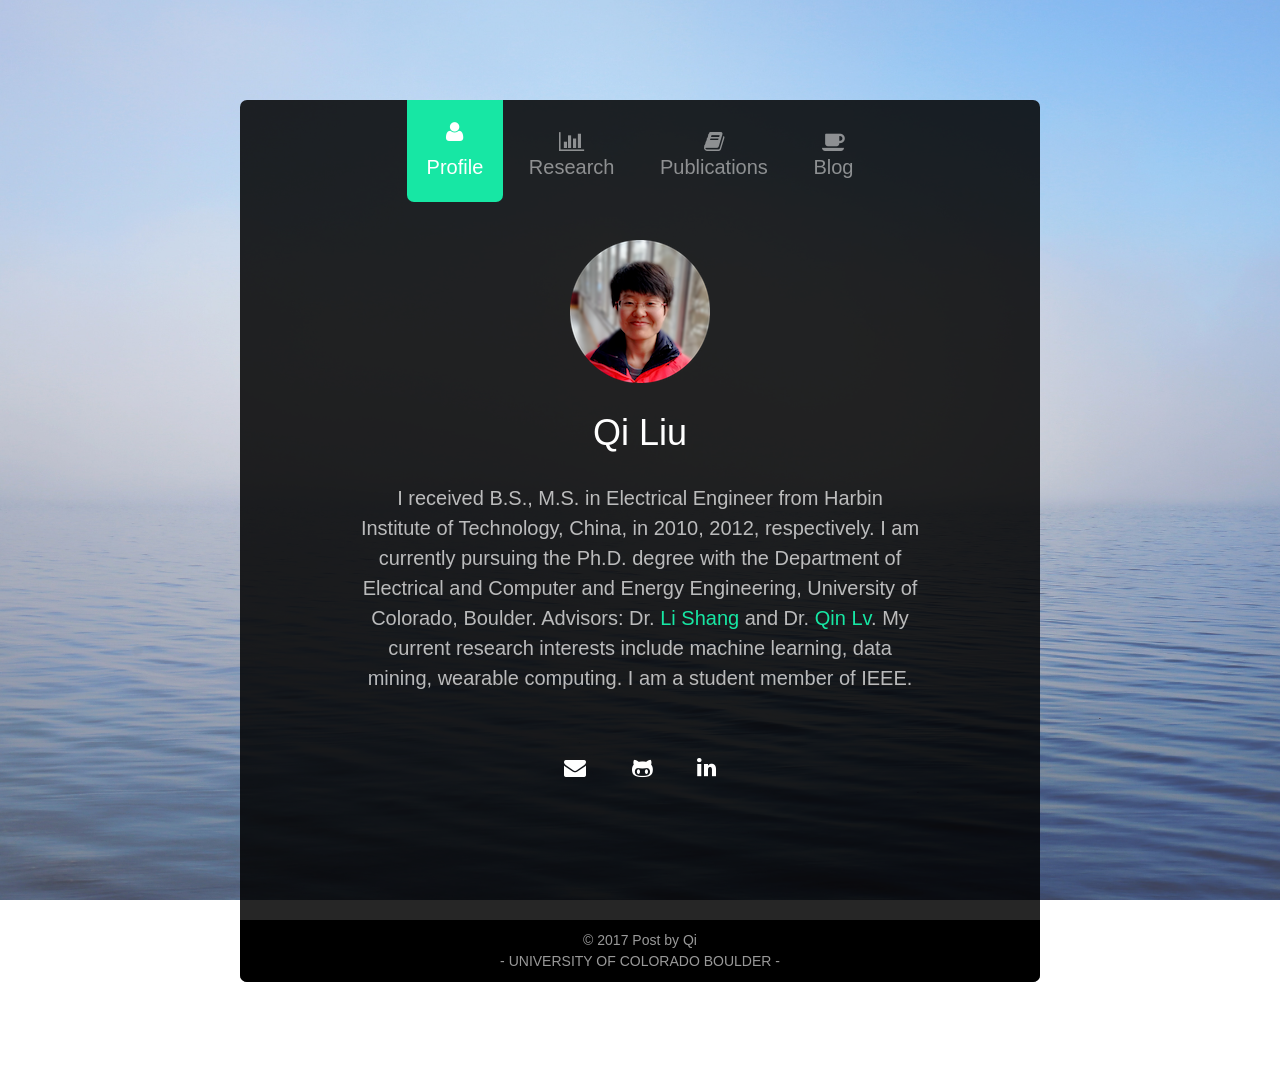
<file: index.html>
<!DOCTYPE html>
<!--[if lt IE 7]>      <html class="no-js lt-ie9 lt-ie8 lt-ie7"> <![endif]-->
<!--[if IE 7]>         <html class="no-js lt-ie9 lt-ie8"> <![endif]-->
<!--[if IE 8]>         <html class="no-js lt-ie9"> <![endif]-->
<!--[if gt IE 8]><!-->
<html class="no-js" lang="en">
<!--<![endif]-->

<head>
	<meta charset="utf-8">
	<meta http-equiv="X-UA-Compatible" content="IE=edge">
	<title>Qi Liu</title>
	<meta name="viewport" content="width=device-width, initial-scale=1">
	<!--
	<meta name="description" content="Free HTML5 Website Template by FreeHTML5.co" />
	<meta name="keywords" content="free html5, free template, free bootstrap, free website template, html5, css3, mobile first, responsive" />
	<meta name="author" content="FreeHTML5.co" />
	 -->

	<!-- Facebook and Twitter integration
	<meta property="og:title" content="" />
	<meta property="og:image" content="" />
	<meta property="og:url" content="" />
	<meta property="og:site_name" content="" />
	<meta property="og:description" content="" />
	<meta name="twitter:title" content="" />
	<meta name="twitter:image" content="" />
	<meta name="twitter:url" content="" />
	<meta name="twitter:card" content="" />
	-->

	<!-- Place favicon.ico and apple-touch-icon.png in the root directory -->
	<link rel="shortcut icon" href="images/bunny.png">

	<!-- <link href='https://fonts.googleapis.com/css?family=Work+Sans:400,300,600,400italic,700' rel='stylesheet' type='text/css'> -->

	<!-- Animate.css -->
	<link rel="stylesheet" href="css/animate.css">
	<!-- Icomoon Icon Fonts-->
	<link rel="stylesheet" href="css/icomoon.css">
	<!-- Bootstrap  -->
	<link rel="stylesheet" href="css/bootstrap.css">
	<!-- Theme style  -->
	<link rel="stylesheet" href="css/style.css">
	<!--  DIY style-->
	<link rel="stylesheet" href="css/diy.css">

	<!-- Modernizr JS -->
	<script src="js/modernizr-2.6.2.min.js"></script>
	<!-- FOR IE9 below -->
	<!--[if lt IE 9]>
	<script src="js/respond.min.js"></script>
	<![endif]-->

</head>

<body style="background-image: url(images/bg5.jpg);">

	<div id="fh5co-main">
		<div class="fh5co-tab-wrap">
			<ul class="fh5co-tab-menu">
				<li class="active"><a href="#" data-tab="1"><span class="icon icon-user"></span><span class="menu-text">Profile</span></a></li>
				<li><a href="#" data-tab="2"><span class="icon icon-bar-chart"></span><span class="menu-text">Research</span></a></li>
				<li><a href="#" data-tab="3"><span class="icon icon-book"></span><span class="menu-text">Publications</span></a></li>
				<li><a href="#" data-tab="4" data-pie="yes"><span class="icon icon-coffee"></span><span class="menu-text">Blog</span></a></li>
			</ul>

			<!--  ===profile section===  -->
			<div class="fh5co-tab-content active" data-content="1">
				<div class="fh5co-content-inner text-center">
					<div id="aboutMe" class="row row-bottom-padded-sm">
						<div class="col-md-12">
							<figure>
								<img src="images/profile_img.png" alt="profile image">
							</figure>
							<h1>Qi Liu</h1>
							<p>I received B.S., M.S. in Electrical Engineer from Harbin Institute of Technology, China, in 2010, 2012, respectively. I am currently pursuing the Ph.D. degree with the Department of Electrical and Computer and Energy Engineering, University of
								Colorado, Boulder. Advisors: Dr. <a href="http://ecee.colorado.edu/~shangl/" target="_blank">Li Shang</a> and Dr. <a href="https://www.cs.colorado.edu/~lv/" target="_blank">Qin Lv</a>. My current research interests include machine learning, data
								mining, wearable computing. I am a student member of IEEE.</p>
						</div>
					</div>
					<!-- <div id="cv_row" class="row">
							<div class="col-md-12 fh5co-counter">
								<a id="cv" href="Qi_Resume.pdf" target="_blank">View Full CV</a>
								<div class="fh5co-number fh5co-left">10</div>
								<div class="fh5co-text">
									<h3 class="border-bottom">Years of experience in Web Design</h3>
									<p>Far far away, behind the word mountains, far from the countries.</p>
								</div>
							</div>
						</div> -->
					<ul id="social_section" class="fh5co-social">
						<li><a href="mailto: qi.liu@colorado.edu"><i class="icon-envelope"></i></a></li>
						<li><a href="https://github.com/mira67" target="_blank"><i class="icon-github-alt"></i></a></li>
						<li><a href="https://www.linkedin.com/in/67liu/" target="_blank"><i class="icon-linkedin"></i></a></li>
					</ul>
				</div>
			</div>
			<!--  ===research section=== -->
			<div class="fh5co-tab-content" data-content="2">
				<div class="fh5co-content-inner">
					<div class="row">
						<div class="col-md-12">
							<p id="words">"If we knew what we were doing, it wouldn't be called research, would it?"<br> - Albert Einstein</p>

							<div class="fh5co-feature">
								<div class="fh5co-icon">
									<i class="icon-leaf"></i>
								</div>
								<div class="fh5co-text">
									<h2>2016-2017</h2>
									<h3 id="research1_h3" class="researches_h3">ANOMALY DETECTION AND IN LARGE-SCALE PHOTOVOLTAIC SYSTEMS</h3>
									<p id="research1" class="research_summary">Accurate anomaly diagnosis is essential for reducing operation and maintenance cost, while improving safety and reliability of large-scale photovoltaic (PV) systems. Although many methods have been proposed, they either require extra sensing
										devices or suffer from high false alarm rates. In this work, we present a cost-effective hierarchical context-aware method for string-level anomaly diagnosis in large-scale PV systems. The proposed approach is based on unsupervised machine learning
										techniques and requires no additional hardware support beyond widely adopted supervisory control and data acquisition (SCADA) system. The effectiveness and efficiency of our proposed approach are evaluated with a 40 MW PV system. The experimental
										results demonstrate that the proposed approach can support string-level anomaly diagnosis with high accuracy and provide sufficient lead time for daily maintenance.
										<img class="research_img" src="images/pvsystem.jpg">
										<img class="research_img" src="images/framework.jpg">
									</p>
								</div>
							</div>

							<div class="fh5co-feature">
								<div class="fh5co-icon">
									<i class="icon-leaf"></i>
								</div>
								<div class="fh5co-text">
									<h2>2015-2016</h2>
									<h3 id="research2_h3" class="researches_h3">CONDENSATE DATABASE FOR EFFICIENT ANOMALY DETECTION AND QUALITY
										 ASSURANCE OF MASSIVE REMOTELY SENSED DATA</h3>
									<p id="research2" class="research_summary">Massive amounts of remotely sensed data are being generated at an unprecedented rate, offering new opportunities for data-driven scientific discovery. However, due to the sheer volume of remotely sensed data and the lack of effective data analytics
										tools, most data remain in the dark, with little to no quality assurance and limited access to high-level analytical tools. Anomaly detection, which aims to find scenarios that differ from the norm, is of particular importance when analyzing
										remotely sensed data. However, most previous work has focused on identifying individual anomalies, and required prior knowledge of the ground truth for supervised learning. In this work, we propose an unsupervised anomaly detection framework
										that requires no prior knowledge and is capable of detecting anomalous events, which we define as groups of outlier objects differing contextually from their spatial and temporal neighbors. We demonstrate the effectiveness and efficiency of
										the proposed framework using two satellite datasets. With this framework, we have successfully identified significant data quality issues and natural events that were subsequently validated by domain experts.
										<img class="research_img" src="images/anomalytypes.jpg">
									</p>
								</div>
							</div>

							<div class="fh5co-feature">
								<div class="fh5co-icon">
									<i class="icon-leaf"></i>
								</div>
								<div class="fh5co-text">
									<h2>2013-2015</h2>
									<h3 id="research3_h3" class="researches_h3">LOW-POWER DESIGN FOR WEARABLES</h3>
									<p id="research3" class="research_summary">Wearables target one order of magnitude form factor reduction compared with mainstream mobile phones, and offer the potential of providing ubiquitous, personalized services to end users. However, aggressive reduction in size imposes serious limits
										on battery capacity for wearable devices. In this work, we address the energy challenges faced by wearable sensing technologies, with a primary focus on the most widely used wearable sensors: MEMS-based inertial measurement units (IMUs), such
										as accelerometers and gyroscopes. We first discuss technologies needed to solve the power and energy consumption challenges for wearables and then propose two data processing schemes using collaborative processing and compressive sensing to
										reduce power consumption for wearables. The effectiveness of the proposed data processing schemes is evaluated using the application of quaternion computation. The result shows that compressive sensing reduces wearable device power use by 47%,
										collaborative processing reduces energy consumption by 54%.<br> Miniature MEMS-based motion sensors enable portable high-precision kinematic analysis, but suffer from high energy consumption hence short battery lifetime, especially for continued
										online analysis for running. This paper presents Gazelle, a wearable online analysis system for running that is compact, lightweight, accurate, and highly energy efficient; intended for runners of all levels. To enable long-term maintenance-free
										mobile analysis for running, Sparse Adaptive Sensing (SAS) is proposed, which selectively identifies the best sampling points to maintain high accuracy while greatly reducing sensing and analysis energy overheads. Experimental results demonstrate
										97.7% accuracy with 76.9% to 99% reduced energy consumption (83.6% average reduction under real-world testing) – a one-order-of-magnitude improvement over existing solutions. SAS enables > 200 days of continuous high-precision operation using
										only a coin-cell battery.
										<img class="research_img" src="images/architecture.jpg">
									</p>
								</div>
							</div>

						</div>

					</div>
				</div>
			</div>
			<!-- ==== publication section === -->
			<div class="fh5co-tab-content" data-content="3">
				<div class="fh5co-content-inner">
					<div class="row">
						<div class="col-md-12">

							<h3><a id="publications" href="https://scholar.google.com/citations?user=LMJOBscAAAAJ&hl=en" target="_blank">Google Scholar</a></h3>

							<div class="fh5co-feature">
								<div class="fh5co-icon">
									<i class="icon-pencil"></i>
								</div>
								<div class="fh5co-text">
									<h2>Jul 2017</h2>
									<p class="publications_title"><a href="https://www.researchgate.net/publication/320333368_Hierarchical_Context-Aware_Anomaly_Diagnosis_in_Large-Scale_PV_Systems_Using_SCADA_Data" target=_blank>Hierarchical Context-Aware Anomaly Diagnosis in Large-Scale PV Systems Using SCADA Data.</a>										<i>IEEE International Conference on Industrial Informatics</i> </p>
								</div>
							</div>

							<div class="fh5co-feature">
								<div class="fh5co-icon">
									<i class="icon-pencil"></i>
								</div>
								<div class="fh5co-text">
									<h2>Jul 2017</h2>
									<p class="publications_title"><a href="https://www.researchgate.net/publication/320333372_DATA_QUALITY_SCREENING_FOR_HIGH-RESOLUTION_SATELLITE_IMAGERY_VIA_SPECTRAL_CLUSTERING" target=_blank>Data Quality Screening For High-Resolution Satellite Imagery via Spectral Clustering.</a>										<i> IEEE International Geoscience and Remote Sensing Symposium</i> </p>
								</div>
							</div>

							<div class="fh5co-feature">
								<div class="fh5co-icon">
									<i class="icon-pencil"></i>
								</div>
								<div class="fh5co-text">
									<h2>Apr 2017</h2>
									<p class="publications_title"><a href="https://www.researchgate.net/publication/316163292_Applying_High-Resolution_Visible_Imagery_to_Satellite_Melt_Pond_Fraction_Retrieval_A_Neural_Network_Approach" target=_blank>Applying High-Resolution Visible Imagery to Satellite Melt Pond Fraction Retrieval: A Neural Network Approach.</a>										<i>arXiv</i> </p>
								</div>
							</div>

							<div class="fh5co-feature">
								<div class="fh5co-icon">
									<i class="icon-pencil"></i>
								</div>
								<div class="fh5co-text">
									<h2>Feb 2017</h2>
									<p class="publications_title"><a href="https://www.researchgate.net/publication/313509641_Unsupervised_detection_of_contextual_anomaly_in_remotely_sensed_data" target=_blank>Unsupervised detection of contextual anomaly in remotely sensed data.</a> <i>Remote Sensing of Environment</i>										</p>
								</div>
							</div>

							<div class="fh5co-feature">
								<div class="fh5co-icon">
									<i class="icon-pencil"></i>
								</div>
								<div class="fh5co-text">
									<h2>Oct 2016</h2>
									<p class="publications_title"><a href="https://www.researchgate.net/publication/309591381_Gazelle_Energy-Efficient_Wearable_Analysis_for_Running" target=_blank>Gazelle: Energy-Efficient Wearable Analysis for Running.</a> <i>IEEE Transactions on Mobile Computing</i> </p>
								</div>
							</div>

							<div class="fh5co-feature">
								<div class="fh5co-icon">
									<i class="icon-pencil"></i>
								</div>
								<div class="fh5co-text">
									<h2>Feb 2016</h2>
									<p class="publications_title">Demonstrating Condensed Massive Satellite Datasets for Rapid Data Exploration: The MODIS Land Surface Temperatures of Antarctica</p>
								</div>
							</div>

							<div class="fh5co-feature">
								<div class="fh5co-icon">
									<i class="icon-pencil"></i>
								</div>
								<div class="fh5co-text">
									<h2>Feb 2016</h2>
									<p class="publications_title"><a href="https://www.researchgate.net/publication/311669266_An_Unsupervised_Anomalous_Event_Detection_and_Interactive_Analysis_Framework_for_Large-scale_Satellite_Data" target=_blank>An Unsupervised Anomalous Event Detection and Interactive Analysis Framework for Large-scale Satellite Data.</a>										<i>AGU Fall Meeting Abstracts</i> </p>
								</div>
							</div>

							<div class="fh5co-feature">
								<div class="fh5co-icon">
									<i class="icon-pencil"></i>
								</div>
								<div class="fh5co-text">
									<h2>Dec 2015</h2>
									<p class="publications_title"><a href="https://www.researchgate.net/publication/289538453_Condensing_Massive_Satellite_Datasets_For_Rapid_Interactive_Analysis" target=_blank>Condensing Massive Satellite Datasets For Rapid Interactive Analysis.</a> <i>AGU Fall Meeting Abstracts</i>										</p>
								</div>
							</div>

							<div class="fh5co-feature">
								<div class="fh5co-icon">
									<i class="icon-pencil"></i>
								</div>
								<div class="fh5co-text">
									<h2>Jan 2015</h2>
									<p class="publications_title"><a href="https://www.researchgate.net/publication/273448170_Data_sensing_and_analysis_Challenges_for_wearables" target=_blank>Data sensing and analysis: Challenges for wearables.</a> <i>IEEE Design Automation Conference (ASP-DAC)</i> </p>
								</div>
							</div>

							<div class="fh5co-feature">
								<div class="fh5co-icon">
									<i class="icon-pencil"></i>
								</div>
								<div class="fh5co-text">
									<h2>Dec 2014</h2>
									<p class="publications_title"><a href="https://www.researchgate.net/publication/289538446_The_Condensate_Database_for_Big_Data_Analysis" target=_blank>The Condensate Database for Big Data Analysis.</a> <i>AGU Fall Meeting Abstracts</i> </p>
								</div>
							</div>

							<div class="fh5co-feature">
								<div class="fh5co-icon">
									<i class="icon-pencil"></i>
								</div>
								<div class="fh5co-text">
									<h2>Feb 2011</h2>
									<p class="publications_title"><a href="https://www.researchgate.net/publication/221818257_Olfaction_and_Hearing_Based_Mobile_Robot_Navigation_for_OdorSound_Source_Search" target=_blank>Olfaction and hearing based mobile robot navigation for odor/sound source search.</a> <i>Sensors</i>										</p>
								</div>
							</div>

							<div class="fh5co-feature">
								<div class="fh5co-icon">
									<i class="icon-pencil"></i>
								</div>
								<div class="fh5co-text">
									<h2>Jan 2011</h2>
									<p class="publications_title"><a href="https://www.researchgate.net/publication/221844007_A_Wireless_Electronic_Nose_System_Using_a_Fe2O3_Gas_Sensing_Array_and_Least_Squares_Support_Vector_Regression" target=_blank>A wireless electronic nose system using a Fe2O3 gas sensing array and least squares support vector regression.</a>										<i>Sensors</i> </p>
								</div>
							</div>

						</div>

					</div>
				</div>
			</div>
			<!--  === blog section === -->
			<div class="fh5co-tab-content" data-content="4">
				<div class="fh5co-content-inner">
					<div class="row">
						<div>
							<p>Feb 9, 2017</p>
							<h3>From my father:</h3>
							<p><i>"奋之有向，进之有序，心若止水, 胸如浩海，体为本."</i></p>
						</div>
					</div>
				</div>
			</div>
		</div>
		<!-- === footer === -->
		<footer id="fh5co-footer">
			<div class="row">
				<div class="col-md-6 col-md-offset-3 text-center">
					<small>
						<p id="cu">&copy; 2017 Post by Qi<br>
						- UNIVERSITY OF COLORADO BOULDER -</p>
					</small>
				</div>
			</div>
		</footer>
	</div>

	<!-- jQuery -->
	<script src="js/jquery.min.js"></script>
	<!-- jQuery Easing -->
	<script src="js/jquery.easing.1.3.js"></script>
	<!-- Bootstrap -->
	<script src="js/bootstrap.min.js"></script>
	<!-- Waypoints -->
	<script src="js/jquery.waypoints.min.js"></script>
	<!-- Easy PieChart -->
	<script src="js/jquery.easypiechart.min.js"></script>
	<!-- MAIN JS -->
	<script src="js/main.js"></script>
	<!-- diy js -->
	<script type="text/javascript" src="js/diy.js"></script>

</body>

</html>
</file>
<file: css/icomoon.css>
@font-face {
    font-family: 'icomoon';
    src:    url('fonts/icomoon.eot?195opb');
    src:    url('fonts/icomoon.eot?195opb#iefix') format('embedded-opentype'),
        url('fonts/icomoon.ttf?195opb') format('truetype'),
        url('fonts/icomoon.woff?195opb') format('woff'),
        url('fonts/icomoon.svg?195opb#icomoon') format('svg');
    font-weight: normal;
    font-style: normal;
}

[class^="icon-"], [class*=" icon-"] {
    /* use !important to prevent issues with browser extensions that change fonts */
    font-family: 'icomoon' !important;
    speak: none;
    font-style: normal;
    font-weight: normal;
    font-variant: normal;
    text-transform: none;
    line-height: 1;

    /* Better Font Rendering =========== */
    -webkit-font-smoothing: antialiased;
    -moz-osx-font-smoothing: grayscale;
}

.icon-glass:before {
    content: "\f000";
}
.icon-music:before {
    content: "\f001";
}
.icon-search:before {
    content: "\f002";
}
.icon-envelope-o:before {
    content: "\f003";
}
.icon-heart:before {
    content: "\f004";
}
.icon-star:before {
    content: "\f005";
}
.icon-star-o:before {
    content: "\f006";
}
.icon-user:before {
    content: "\f007";
}
.icon-film:before {
    content: "\f008";
}
.icon-th-large:before {
    content: "\f009";
}
.icon-th:before {
    content: "\f00a";
}
.icon-th-list:before {
    content: "\f00b";
}
.icon-check:before {
    content: "\f00c";
}
.icon-close:before {
    content: "\f00d";
}
.icon-remove:before {
    content: "\f00d";
}
.icon-times:before {
    content: "\f00d";
}
.icon-search-plus:before {
    content: "\f00e";
}
.icon-search-minus:before {
    content: "\f010";
}
.icon-power-off:before {
    content: "\f011";
}
.icon-signal:before {
    content: "\f012";
}
.icon-cog:before {
    content: "\f013";
}
.icon-gear:before {
    content: "\f013";
}
.icon-trash-o:before {
    content: "\f014";
}
.icon-home:before {
    content: "\f015";
}
.icon-file-o:before {
    content: "\f016";
}
.icon-clock-o:before {
    content: "\f017";
}
.icon-road:before {
    content: "\f018";
}
.icon-download:before {
    content: "\f019";
}
.icon-arrow-circle-o-down:before {
    content: "\f01a";
}
.icon-arrow-circle-o-up:before {
    content: "\f01b";
}
.icon-inbox:before {
    content: "\f01c";
}
.icon-play-circle-o:before {
    content: "\f01d";
}
.icon-repeat:before {
    content: "\f01e";
}
.icon-rotate-right:before {
    content: "\f01e";
}
.icon-refresh:before {
    content: "\f021";
}
.icon-list-alt:before {
    content: "\f022";
}
.icon-lock:before {
    content: "\f023";
}
.icon-flag:before {
    content: "\f024";
}
.icon-headphones:before {
    content: "\f025";
}
.icon-volume-off:before {
    content: "\f026";
}
.icon-volume-down:before {
    content: "\f027";
}
.icon-volume-up:before {
    content: "\f028";
}
.icon-qrcode:before {
    content: "\f029";
}
.icon-barcode:before {
    content: "\f02a";
}
.icon-tag:before {
    content: "\f02b";
}
.icon-tags:before {
    content: "\f02c";
}
.icon-book:before {
    content: "\f02d";
}
.icon-bookmark:before {
    content: "\f02e";
}
.icon-print:before {
    content: "\f02f";
}
.icon-camera:before {
    content: "\f030";
}
.icon-font:before {
    content: "\f031";
}
.icon-bold:before {
    content: "\f032";
}
.icon-italic:before {
    content: "\f033";
}
.icon-text-height:before {
    content: "\f034";
}
.icon-text-width:before {
    content: "\f035";
}
.icon-align-left:before {
    content: "\f036";
}
.icon-align-center:before {
    content: "\f037";
}
.icon-align-right:before {
    content: "\f038";
}
.icon-align-justify:before {
    content: "\f039";
}
.icon-list:before {
    content: "\f03a";
}
.icon-dedent:before {
    content: "\f03b";
}
.icon-outdent:before {
    content: "\f03b";
}
.icon-indent:before {
    content: "\f03c";
}
.icon-video-camera:before {
    content: "\f03d";
}
.icon-image:before {
    content: "\f03e";
}
.icon-photo:before {
    content: "\f03e";
}
.icon-picture-o:before {
    content: "\f03e";
}
.icon-pencil:before {
    content: "\f040";
}
.icon-map-marker:before {
    content: "\f041";
}
.icon-adjust:before {
    content: "\f042";
}
.icon-tint:before {
    content: "\f043";
}
.icon-edit:before {
    content: "\f044";
}
.icon-pencil-square-o:before {
    content: "\f044";
}
.icon-share-square-o:before {
    content: "\f045";
}
.icon-check-square-o:before {
    content: "\f046";
}
.icon-arrows:before {
    content: "\f047";
}
.icon-step-backward:before {
    content: "\f048";
}
.icon-fast-backward:before {
    content: "\f049";
}
.icon-backward:before {
    content: "\f04a";
}
.icon-play:before {
    content: "\f04b";
}
.icon-pause:before {
    content: "\f04c";
}
.icon-stop:before {
    content: "\f04d";
}
.icon-forward:before {
    content: "\f04e";
}
.icon-fast-forward:before {
    content: "\f050";
}
.icon-step-forward:before {
    content: "\f051";
}
.icon-eject:before {
    content: "\f052";
}
.icon-chevron-left:before {
    content: "\f053";
}
.icon-chevron-right:before {
    content: "\f054";
}
.icon-plus-circle:before {
    content: "\f055";
}
.icon-minus-circle:before {
    content: "\f056";
}
.icon-times-circle:before {
    content: "\f057";
}
.icon-check-circle:before {
    content: "\f058";
}
.icon-question-circle:before {
    content: "\f059";
}
.icon-info-circle:before {
    content: "\f05a";
}
.icon-crosshairs:before {
    content: "\f05b";
}
.icon-times-circle-o:before {
    content: "\f05c";
}
.icon-check-circle-o:before {
    content: "\f05d";
}
.icon-ban:before {
    content: "\f05e";
}
.icon-arrow-left:before {
    content: "\f060";
}
.icon-arrow-right:before {
    content: "\f061";
}
.icon-arrow-up:before {
    content: "\f062";
}
.icon-arrow-down:before {
    content: "\f063";
}
.icon-mail-forward:before {
    content: "\f064";
}
.icon-share:before {
    content: "\f064";
}
.icon-expand:before {
    content: "\f065";
}
.icon-compress:before {
    content: "\f066";
}
.icon-plus:before {
    content: "\f067";
}
.icon-minus:before {
    content: "\f068";
}
.icon-asterisk:before {
    content: "\f069";
}
.icon-exclamation-circle:before {
    content: "\f06a";
}
.icon-gift:before {
    content: "\f06b";
}
.icon-leaf:before {
    content: "\f06c";
}
.icon-fire:before {
    content: "\f06d";
}
.icon-eye:before {
    content: "\f06e";
}
.icon-eye-slash:before {
    content: "\f070";
}
.icon-exclamation-triangle:before {
    content: "\f071";
}
.icon-warning:before {
    content: "\f071";
}
.icon-plane:before {
    content: "\f072";
}
.icon-calendar:before {
    content: "\f073";
}
.icon-random:before {
    content: "\f074";
}
.icon-comment:before {
    content: "\f075";
}
.icon-magnet:before {
    content: "\f076";
}
.icon-chevron-up:before {
    content: "\f077";
}
.icon-chevron-down:before {
    content: "\f078";
}
.icon-retweet:before {
    content: "\f079";
}
.icon-shopping-cart:before {
    content: "\f07a";
}
.icon-folder:before {
    content: "\f07b";
}
.icon-folder-open:before {
    content: "\f07c";
}
.icon-arrows-v:before {
    content: "\f07d";
}
.icon-arrows-h:before {
    content: "\f07e";
}
.icon-bar-chart:before {
    content: "\f080";
}
.icon-bar-chart-o:before {
    content: "\f080";
}
.icon-twitter-square:before {
    content: "\f081";
}
.icon-facebook-square:before {
    content: "\f082";
}
.icon-camera-retro:before {
    content: "\f083";
}
.icon-key:before {
    content: "\f084";
}
.icon-cogs:before {
    content: "\f085";
}
.icon-gears:before {
    content: "\f085";
}
.icon-comments:before {
    content: "\f086";
}
.icon-thumbs-o-up:before {
    content: "\f087";
}
.icon-thumbs-o-down:before {
    content: "\f088";
}
.icon-star-half:before {
    content: "\f089";
}
.icon-heart-o:before {
    content: "\f08a";
}
.icon-sign-out:before {
    content: "\f08b";
}
.icon-linkedin-square:before {
    content: "\f08c";
}
.icon-thumb-tack:before {
    content: "\f08d";
}
.icon-external-link:before {
    content: "\f08e";
}
.icon-sign-in:before {
    content: "\f090";
}
.icon-trophy:before {
    content: "\f091";
}
.icon-github-square:before {
    content: "\f092";
}
.icon-upload:before {
    content: "\f093";
}
.icon-lemon-o:before {
    content: "\f094";
}
.icon-phone:before {
    content: "\f095";
}
.icon-square-o:before {
    content: "\f096";
}
.icon-bookmark-o:before {
    content: "\f097";
}
.icon-phone-square:before {
    content: "\f098";
}
.icon-twitter:before {
    content: "\f099";
}
.icon-facebook:before {
    content: "\f09a";
}
.icon-facebook-f:before {
    content: "\f09a";
}
.icon-github:before {
    content: "\f09b";
}
.icon-unlock:before {
    content: "\f09c";
}
.icon-credit-card:before {
    content: "\f09d";
}
.icon-feed:before {
    content: "\f09e";
}
.icon-rss:before {
    content: "\f09e";
}
.icon-hdd-o:before {
    content: "\f0a0";
}
.icon-bullhorn:before {
    content: "\f0a1";
}
.icon-bell-o:before {
    content: "\f0a2";
}
.icon-certificate:before {
    content: "\f0a3";
}
.icon-hand-o-right:before {
    content: "\f0a4";
}
.icon-hand-o-left:before {
    content: "\f0a5";
}
.icon-hand-o-up:before {
    content: "\f0a6";
}
.icon-hand-o-down:before {
    content: "\f0a7";
}
.icon-arrow-circle-left:before {
    content: "\f0a8";
}
.icon-arrow-circle-right:before {
    content: "\f0a9";
}
.icon-arrow-circle-up:before {
    content: "\f0aa";
}
.icon-arrow-circle-down:before {
    content: "\f0ab";
}
.icon-globe:before {
    content: "\f0ac";
}
.icon-wrench:before {
    content: "\f0ad";
}
.icon-tasks:before {
    content: "\f0ae";
}
.icon-filter:before {
    content: "\f0b0";
}
.icon-briefcase:before {
    content: "\f0b1";
}
.icon-arrows-alt:before {
    content: "\f0b2";
}
.icon-group:before {
    content: "\f0c0";
}
.icon-users:before {
    content: "\f0c0";
}
.icon-chain:before {
    content: "\f0c1";
}
.icon-link:before {
    content: "\f0c1";
}
.icon-cloud:before {
    content: "\f0c2";
}
.icon-flask:before {
    content: "\f0c3";
}
.icon-cut:before {
    content: "\f0c4";
}
.icon-scissors:before {
    content: "\f0c4";
}
.icon-copy:before {
    content: "\f0c5";
}
.icon-files-o:before {
    content: "\f0c5";
}
.icon-paperclip:before {
    content: "\f0c6";
}
.icon-floppy-o:before {
    content: "\f0c7";
}
.icon-save:before {
    content: "\f0c7";
}
.icon-square:before {
    content: "\f0c8";
}
.icon-bars:before {
    content: "\f0c9";
}
.icon-navicon:before {
    content: "\f0c9";
}
.icon-reorder:before {
    content: "\f0c9";
}
.icon-list-ul:before {
    content: "\f0ca";
}
.icon-list-ol:before {
    content: "\f0cb";
}
.icon-strikethrough:before {
    content: "\f0cc";
}
.icon-underline:before {
    content: "\f0cd";
}
.icon-table:before {
    content: "\f0ce";
}
.icon-magic:before {
    content: "\f0d0";
}
.icon-truck:before {
    content: "\f0d1";
}
.icon-pinterest:before {
    content: "\f0d2";
}
.icon-pinterest-square:before {
    content: "\f0d3";
}
.icon-google-plus-square:before {
    content: "\f0d4";
}
.icon-google-plus:before {
    content: "\f0d5";
}
.icon-money:before {
    content: "\f0d6";
}
.icon-caret-down:before {
    content: "\f0d7";
}
.icon-caret-up:before {
    content: "\f0d8";
}
.icon-caret-left:before {
    content: "\f0d9";
}
.icon-caret-right:before {
    content: "\f0da";
}
.icon-columns:before {
    content: "\f0db";
}
.icon-sort:before {
    content: "\f0dc";
}
.icon-unsorted:before {
    content: "\f0dc";
}
.icon-sort-desc:before {
    content: "\f0dd";
}
.icon-sort-down:before {
    content: "\f0dd";
}
.icon-sort-asc:before {
    content: "\f0de";
}
.icon-sort-up:before {
    content: "\f0de";
}
.icon-envelope:before {
    content: "\f0e0";
}
.icon-linkedin:before {
    content: "\f0e1";
}
.icon-rotate-left:before {
    content: "\f0e2";
}
.icon-undo:before {
    content: "\f0e2";
}
.icon-gavel:before {
    content: "\f0e3";
}
.icon-legal:before {
    content: "\f0e3";
}
.icon-dashboard:before {
    content: "\f0e4";
}
.icon-tachometer:before {
    content: "\f0e4";
}
.icon-comment-o:before {
    content: "\f0e5";
}
.icon-comments-o:before {
    content: "\f0e6";
}
.icon-bolt:before {
    content: "\f0e7";
}
.icon-flash:before {
    content: "\f0e7";
}
.icon-sitemap:before {
    content: "\f0e8";
}
.icon-umbrella:before {
    content: "\f0e9";
}
.icon-clipboard:before {
    content: "\f0ea";
}
.icon-paste:before {
    content: "\f0ea";
}
.icon-lightbulb-o:before {
    content: "\f0eb";
}
.icon-exchange:before {
    content: "\f0ec";
}
.icon-cloud-download:before {
    content: "\f0ed";
}
.icon-cloud-upload:before {
    content: "\f0ee";
}
.icon-user-md:before {
    content: "\f0f0";
}
.icon-stethoscope:before {
    content: "\f0f1";
}
.icon-suitcase:before {
    content: "\f0f2";
}
.icon-bell:before {
    content: "\f0f3";
}
.icon-coffee:before {
    content: "\f0f4";
}
.icon-cutlery:before {
    content: "\f0f5";
}
.icon-file-text-o:before {
    content: "\f0f6";
}
.icon-building-o:before {
    content: "\f0f7";
}
.icon-hospital-o:before {
    content: "\f0f8";
}
.icon-ambulance:before {
    content: "\f0f9";
}
.icon-medkit:before {
    content: "\f0fa";
}
.icon-fighter-jet:before {
    content: "\f0fb";
}
.icon-beer:before {
    content: "\f0fc";
}
.icon-h-square:before {
    content: "\f0fd";
}
.icon-plus-square:before {
    content: "\f0fe";
}
.icon-angle-double-left:before {
    content: "\f100";
}
.icon-angle-double-right:before {
    content: "\f101";
}
.icon-angle-double-up:before {
    content: "\f102";
}
.icon-angle-double-down:before {
    content: "\f103";
}
.icon-angle-left:before {
    content: "\f104";
}
.icon-angle-right:before {
    content: "\f105";
}
.icon-angle-up:before {
    content: "\f106";
}
.icon-angle-down:before {
    content: "\f107";
}
.icon-desktop:before {
    content: "\f108";
}
.icon-laptop:before {
    content: "\f109";
}
.icon-tablet:before {
    content: "\f10a";
}
.icon-mobile:before {
    content: "\f10b";
}
.icon-mobile-phone:before {
    content: "\f10b";
}
.icon-circle-o:before {
    content: "\f10c";
}
.icon-quote-left:before {
    content: "\f10d";
}
.icon-quote-right:before {
    content: "\f10e";
}
.icon-spinner:before {
    content: "\f110";
}
.icon-circle:before {
    content: "\f111";
}
.icon-mail-reply:before {
    content: "\f112";
}
.icon-reply:before {
    content: "\f112";
}
.icon-github-alt:before {
    content: "\f113";
}
.icon-folder-o:before {
    content: "\f114";
}
.icon-folder-open-o:before {
    content: "\f115";
}
.icon-smile-o:before {
    content: "\f118";
}
.icon-frown-o:before {
    content: "\f119";
}
.icon-meh-o:before {
    content: "\f11a";
}
.icon-gamepad:before {
    content: "\f11b";
}
.icon-keyboard-o:before {
    content: "\f11c";
}
.icon-flag-o:before {
    content: "\f11d";
}
.icon-flag-checkered:before {
    content: "\f11e";
}
.icon-terminal:before {
    content: "\f120";
}
.icon-code:before {
    content: "\f121";
}
.icon-mail-reply-all:before {
    content: "\f122";
}
.icon-reply-all:before {
    content: "\f122";
}
.icon-star-half-empty:before {
    content: "\f123";
}
.icon-star-half-full:before {
    content: "\f123";
}
.icon-star-half-o:before {
    content: "\f123";
}
.icon-location-arrow:before {
    content: "\f124";
}
.icon-crop:before {
    content: "\f125";
}
.icon-code-fork:before {
    content: "\f126";
}
.icon-chain-broken:before {
    content: "\f127";
}
.icon-unlink:before {
    content: "\f127";
}
.icon-question:before {
    content: "\f128";
}
.icon-info:before {
    content: "\f129";
}
.icon-exclamation:before {
    content: "\f12a";
}
.icon-superscript:before {
    content: "\f12b";
}
.icon-subscript:before {
    content: "\f12c";
}
.icon-eraser:before {
    content: "\f12d";
}
.icon-puzzle-piece:before {
    content: "\f12e";
}
.icon-microphone:before {
    content: "\f130";
}
.icon-microphone-slash:before {
    content: "\f131";
}
.icon-shield:before {
    content: "\f132";
}
.icon-calendar-o:before {
    content: "\f133";
}
.icon-fire-extinguisher:before {
    content: "\f134";
}
.icon-rocket:before {
    content: "\f135";
}
.icon-maxcdn:before {
    content: "\f136";
}
.icon-chevron-circle-left:before {
    content: "\f137";
}
.icon-chevron-circle-right:before {
    content: "\f138";
}
.icon-chevron-circle-up:before {
    content: "\f139";
}
.icon-chevron-circle-down:before {
    content: "\f13a";
}
.icon-html5:before {
    content: "\f13b";
}
.icon-css3:before {
    content: "\f13c";
}
.icon-anchor:before {
    content: "\f13d";
}
.icon-unlock-alt:before {
    content: "\f13e";
}
.icon-bullseye:before {
    content: "\f140";
}
.icon-ellipsis-h:before {
    content: "\f141";
}
.icon-ellipsis-v:before {
    content: "\f142";
}
.icon-rss-square:before {
    content: "\f143";
}
.icon-play-circle:before {
    content: "\f144";
}
.icon-ticket:before {
    content: "\f145";
}
.icon-minus-square:before {
    content: "\f146";
}
.icon-minus-square-o:before {
    content: "\f147";
}
.icon-level-up:before {
    content: "\f148";
}
.icon-level-down:before {
    content: "\f149";
}
.icon-check-square:before {
    content: "\f14a";
}
.icon-pencil-square:before {
    content: "\f14b";
}
.icon-external-link-square:before {
    content: "\f14c";
}
.icon-share-square:before {
    content: "\f14d";
}
.icon-compass:before {
    content: "\f14e";
}
.icon-caret-square-o-down:before {
    content: "\f150";
}
.icon-toggle-down:before {
    content: "\f150";
}
.icon-caret-square-o-up:before {
    content: "\f151";
}
.icon-toggle-up:before {
    content: "\f151";
}
.icon-caret-square-o-right:before {
    content: "\f152";
}
.icon-toggle-right:before {
    content: "\f152";
}
.icon-eur:before {
    content: "\f153";
}
.icon-euro:before {
    content: "\f153";
}
.icon-gbp:before {
    content: "\f154";
}
.icon-dollar:before {
    content: "\f155";
}
.icon-usd:before {
    content: "\f155";
}
.icon-inr:before {
    content: "\f156";
}
.icon-rupee:before {
    content: "\f156";
}
.icon-cny:before {
    content: "\f157";
}
.icon-jpy:before {
    content: "\f157";
}
.icon-rmb:before {
    content: "\f157";
}
.icon-yen:before {
    content: "\f157";
}
.icon-rouble:before {
    content: "\f158";
}
.icon-rub:before {
    content: "\f158";
}
.icon-ruble:before {
    content: "\f158";
}
.icon-krw:before {
    content: "\f159";
}
.icon-won:before {
    content: "\f159";
}
.icon-bitcoin:before {
    content: "\f15a";
}
.icon-btc:before {
    content: "\f15a";
}
.icon-file:before {
    content: "\f15b";
}
.icon-file-text:before {
    content: "\f15c";
}
.icon-sort-alpha-asc:before {
    content: "\f15d";
}
.icon-sort-alpha-desc:before {
    content: "\f15e";
}
.icon-sort-amount-asc:before {
    content: "\f160";
}
.icon-sort-amount-desc:before {
    content: "\f161";
}
.icon-sort-numeric-asc:before {
    content: "\f162";
}
.icon-sort-numeric-desc:before {
    content: "\f163";
}
.icon-thumbs-up:before {
    content: "\f164";
}
.icon-thumbs-down:before {
    content: "\f165";
}
.icon-youtube-square:before {
    content: "\f166";
}
.icon-youtube:before {
    content: "\f167";
}
.icon-xing:before {
    content: "\f168";
}
.icon-xing-square:before {
    content: "\f169";
}
.icon-youtube-play:before {
    content: "\f16a";
}
.icon-dropbox:before {
    content: "\f16b";
}
.icon-stack-overflow:before {
    content: "\f16c";
}
.icon-instagram:before {
    content: "\f16d";
}
.icon-flickr:before {
    content: "\f16e";
}
.icon-adn:before {
    content: "\f170";
}
.icon-bitbucket:before {
    content: "\f171";
}
.icon-bitbucket-square:before {
    content: "\f172";
}
.icon-tumblr:before {
    content: "\f173";
}
.icon-tumblr-square:before {
    content: "\f174";
}
.icon-long-arrow-down:before {
    content: "\f175";
}
.icon-long-arrow-up:before {
    content: "\f176";
}
.icon-long-arrow-left:before {
    content: "\f177";
}
.icon-long-arrow-right:before {
    content: "\f178";
}
.icon-apple:before {
    content: "\f179";
}
.icon-windows:before {
    content: "\f17a";
}
.icon-android:before {
    content: "\f17b";
}
.icon-linux:before {
    content: "\f17c";
}
.icon-dribbble:before {
    content: "\f17d";
}
.icon-skype:before {
    content: "\f17e";
}
.icon-foursquare:before {
    content: "\f180";
}
.icon-trello:before {
    content: "\f181";
}
.icon-female:before {
    content: "\f182";
}
.icon-male:before {
    content: "\f183";
}
.icon-gittip:before {
    content: "\f184";
}
.icon-gratipay:before {
    content: "\f184";
}
.icon-sun-o:before {
    content: "\f185";
}
.icon-moon-o:before {
    content: "\f186";
}
.icon-archive:before {
    content: "\f187";
}
.icon-bug:before {
    content: "\f188";
}
.icon-vk:before {
    content: "\f189";
}
.icon-weibo:before {
    content: "\f18a";
}
.icon-renren:before {
    content: "\f18b";
}
.icon-pagelines:before {
    content: "\f18c";
}
.icon-stack-exchange:before {
    content: "\f18d";
}
.icon-arrow-circle-o-right:before {
    content: "\f18e";
}
.icon-arrow-circle-o-left:before {
    content: "\f190";
}
.icon-caret-square-o-left:before {
    content: "\f191";
}
.icon-toggle-left:before {
    content: "\f191";
}
.icon-dot-circle-o:before {
    content: "\f192";
}
.icon-wheelchair:before {
    content: "\f193";
}
.icon-vimeo-square:before {
    content: "\f194";
}
.icon-try:before {
    content: "\f195";
}
.icon-turkish-lira:before {
    content: "\f195";
}
.icon-plus-square-o:before {
    content: "\f196";
}
.icon-space-shuttle:before {
    content: "\f197";
}
.icon-slack:before {
    content: "\f198";
}
.icon-envelope-square:before {
    content: "\f199";
}
.icon-wordpress:before {
    content: "\f19a";
}
.icon-openid:before {
    content: "\f19b";
}
.icon-bank:before {
    content: "\f19c";
}
.icon-institution:before {
    content: "\f19c";
}
.icon-university:before {
    content: "\f19c";
}
.icon-graduation-cap:before {
    content: "\f19d";
}
.icon-mortar-board:before {
    content: "\f19d";
}
.icon-yahoo:before {
    content: "\f19e";
}
.icon-google:before {
    content: "\f1a0";
}
.icon-reddit:before {
    content: "\f1a1";
}
.icon-reddit-square:before {
    content: "\f1a2";
}
.icon-stumbleupon-circle:before {
    content: "\f1a3";
}
.icon-stumbleupon:before {
    content: "\f1a4";
}
.icon-delicious:before {
    content: "\f1a5";
}
.icon-digg:before {
    content: "\f1a6";
}
.icon-pied-piper-pp:before {
    content: "\f1a7";
}
.icon-pied-piper-alt:before {
    content: "\f1a8";
}
.icon-drupal:before {
    content: "\f1a9";
}
.icon-joomla:before {
    content: "\f1aa";
}
.icon-language:before {
    content: "\f1ab";
}
.icon-fax:before {
    content: "\f1ac";
}
.icon-building:before {
    content: "\f1ad";
}
.icon-child:before {
    content: "\f1ae";
}
.icon-paw:before {
    content: "\f1b0";
}
.icon-spoon:before {
    content: "\f1b1";
}
.icon-cube:before {
    content: "\f1b2";
}
.icon-cubes:before {
    content: "\f1b3";
}
.icon-behance:before {
    content: "\f1b4";
}
.icon-behance-square:before {
    content: "\f1b5";
}
.icon-steam:before {
    content: "\f1b6";
}
.icon-steam-square:before {
    content: "\f1b7";
}
.icon-recycle:before {
    content: "\f1b8";
}
.icon-automobile:before {
    content: "\f1b9";
}
.icon-car:before {
    content: "\f1b9";
}
.icon-cab:before {
    content: "\f1ba";
}
.icon-taxi:before {
    content: "\f1ba";
}
.icon-tree:before {
    content: "\f1bb";
}
.icon-spotify:before {
    content: "\f1bc";
}
.icon-deviantart:before {
    content: "\f1bd";
}
.icon-soundcloud:before {
    content: "\f1be";
}
.icon-database:before {
    content: "\f1c0";
}
.icon-file-pdf-o:before {
    content: "\f1c1";
}
.icon-file-word-o:before {
    content: "\f1c2";
}
.icon-file-excel-o:before {
    content: "\f1c3";
}
.icon-file-powerpoint-o:before {
    content: "\f1c4";
}
.icon-file-image-o:before {
    content: "\f1c5";
}
.icon-file-photo-o:before {
    content: "\f1c5";
}
.icon-file-picture-o:before {
    content: "\f1c5";
}
.icon-file-archive-o:before {
    content: "\f1c6";
}
.icon-file-zip-o:before {
    content: "\f1c6";
}
.icon-file-audio-o:before {
    content: "\f1c7";
}
.icon-file-sound-o:before {
    content: "\f1c7";
}
.icon-file-movie-o:before {
    content: "\f1c8";
}
.icon-file-video-o:before {
    content: "\f1c8";
}
.icon-file-code-o:before {
    content: "\f1c9";
}
.icon-vine:before {
    content: "\f1ca";
}
.icon-codepen:before {
    content: "\f1cb";
}
.icon-jsfiddle:before {
    content: "\f1cc";
}
.icon-life-bouy:before {
    content: "\f1cd";
}
.icon-life-buoy:before {
    content: "\f1cd";
}
.icon-life-ring:before {
    content: "\f1cd";
}
.icon-life-saver:before {
    content: "\f1cd";
}
.icon-support:before {
    content: "\f1cd";
}
.icon-circle-o-notch:before {
    content: "\f1ce";
}
.icon-ra:before {
    content: "\f1d0";
}
.icon-rebel:before {
    content: "\f1d0";
}
.icon-resistance:before {
    content: "\f1d0";
}
.icon-empire:before {
    content: "\f1d1";
}
.icon-ge:before {
    content: "\f1d1";
}
.icon-git-square:before {
    content: "\f1d2";
}
.icon-git:before {
    content: "\f1d3";
}
.icon-hacker-news:before {
    content: "\f1d4";
}
.icon-y-combinator-square:before {
    content: "\f1d4";
}
.icon-yc-square:before {
    content: "\f1d4";
}
.icon-tencent-weibo:before {
    content: "\f1d5";
}
.icon-qq:before {
    content: "\f1d6";
}
.icon-wechat:before {
    content: "\f1d7";
}
.icon-weixin:before {
    content: "\f1d7";
}
.icon-paper-plane:before {
    content: "\f1d8";
}
.icon-send:before {
    content: "\f1d8";
}
.icon-paper-plane-o:before {
    content: "\f1d9";
}
.icon-send-o:before {
    content: "\f1d9";
}
.icon-history:before {
    content: "\f1da";
}
.icon-circle-thin:before {
    content: "\f1db";
}
.icon-header:before {
    content: "\f1dc";
}
.icon-paragraph:before {
    content: "\f1dd";
}
.icon-sliders:before {
    content: "\f1de";
}
.icon-share-alt:before {
    content: "\f1e0";
}
.icon-share-alt-square:before {
    content: "\f1e1";
}
.icon-bomb:before {
    content: "\f1e2";
}
.icon-futbol-o:before {
    content: "\f1e3";
}
.icon-soccer-ball-o:before {
    content: "\f1e3";
}
.icon-tty:before {
    content: "\f1e4";
}
.icon-binoculars:before {
    content: "\f1e5";
}
.icon-plug:before {
    content: "\f1e6";
}
.icon-slideshare:before {
    content: "\f1e7";
}
.icon-twitch:before {
    content: "\f1e8";
}
.icon-yelp:before {
    content: "\f1e9";
}
.icon-newspaper-o:before {
    content: "\f1ea";
}
.icon-wifi:before {
    content: "\f1eb";
}
.icon-calculator:before {
    content: "\f1ec";
}
.icon-paypal:before {
    content: "\f1ed";
}
.icon-google-wallet:before {
    content: "\f1ee";
}
.icon-cc-visa:before {
    content: "\f1f0";
}
.icon-cc-mastercard:before {
    content: "\f1f1";
}
.icon-cc-discover:before {
    content: "\f1f2";
}
.icon-cc-amex:before {
    content: "\f1f3";
}
.icon-cc-paypal:before {
    content: "\f1f4";
}
.icon-cc-stripe:before {
    content: "\f1f5";
}
.icon-bell-slash:before {
    content: "\f1f6";
}
.icon-bell-slash-o:before {
    content: "\f1f7";
}
.icon-trash:before {
    content: "\f1f8";
}
.icon-copyright:before {
    content: "\f1f9";
}
.icon-at:before {
    content: "\f1fa";
}
.icon-eyedropper:before {
    content: "\f1fb";
}
.icon-paint-brush:before {
    content: "\f1fc";
}
.icon-birthday-cake:before {
    content: "\f1fd";
}
.icon-area-chart:before {
    content: "\f1fe";
}
.icon-pie-chart:before {
    content: "\f200";
}
.icon-line-chart:before {
    content: "\f201";
}
.icon-lastfm:before {
    content: "\f202";
}
.icon-lastfm-square:before {
    content: "\f203";
}
.icon-toggle-off:before {
    content: "\f204";
}
.icon-toggle-on:before {
    content: "\f205";
}
.icon-bicycle:before {
    content: "\f206";
}
.icon-bus:before {
    content: "\f207";
}
.icon-ioxhost:before {
    content: "\f208";
}
.icon-angellist:before {
    content: "\f209";
}
.icon-cc:before {
    content: "\f20a";
}
.icon-ils:before {
    content: "\f20b";
}
.icon-shekel:before {
    content: "\f20b";
}
.icon-sheqel:before {
    content: "\f20b";
}
.icon-meanpath:before {
    content: "\f20c";
}
.icon-buysellads:before {
    content: "\f20d";
}
.icon-connectdevelop:before {
    content: "\f20e";
}
.icon-dashcube:before {
    content: "\f210";
}
.icon-forumbee:before {
    content: "\f211";
}
.icon-leanpub:before {
    content: "\f212";
}
.icon-sellsy:before {
    content: "\f213";
}
.icon-shirtsinbulk:before {
    content: "\f214";
}
.icon-simplybuilt:before {
    content: "\f215";
}
.icon-skyatlas:before {
    content: "\f216";
}
.icon-cart-plus:before {
    content: "\f217";
}
.icon-cart-arrow-down:before {
    content: "\f218";
}
.icon-diamond:before {
    content: "\f219";
}
.icon-ship:before {
    content: "\f21a";
}
.icon-user-secret:before {
    content: "\f21b";
}
.icon-motorcycle:before {
    content: "\f21c";
}
.icon-street-view:before {
    content: "\f21d";
}
.icon-heartbeat:before {
    content: "\f21e";
}
.icon-venus:before {
    content: "\f221";
}
.icon-mars:before {
    content: "\f222";
}
.icon-mercury:before {
    content: "\f223";
}
.icon-intersex:before {
    content: "\f224";
}
.icon-transgender:before {
    content: "\f224";
}
.icon-transgender-alt:before {
    content: "\f225";
}
.icon-venus-double:before {
    content: "\f226";
}
.icon-mars-double:before {
    content: "\f227";
}
.icon-venus-mars:before {
    content: "\f228";
}
.icon-mars-stroke:before {
    content: "\f229";
}
.icon-mars-stroke-v:before {
    content: "\f22a";
}
.icon-mars-stroke-h:before {
    content: "\f22b";
}
.icon-neuter:before {
    content: "\f22c";
}
.icon-genderless:before {
    content: "\f22d";
}
.icon-facebook-official:before {
    content: "\f230";
}
.icon-pinterest-p:before {
    content: "\f231";
}
.icon-whatsapp:before {
    content: "\f232";
}
.icon-server:before {
    content: "\f233";
}
.icon-user-plus:before {
    content: "\f234";
}
.icon-user-times:before {
    content: "\f235";
}
.icon-bed:before {
    content: "\f236";
}
.icon-hotel:before {
    content: "\f236";
}
.icon-viacoin:before {
    content: "\f237";
}
.icon-train:before {
    content: "\f238";
}
.icon-subway:before {
    content: "\f239";
}
.icon-medium:before {
    content: "\f23a";
}
.icon-y-combinator:before {
    content: "\f23b";
}
.icon-yc:before {
    content: "\f23b";
}
.icon-optin-monster:before {
    content: "\f23c";
}
.icon-opencart:before {
    content: "\f23d";
}
.icon-expeditedssl:before {
    content: "\f23e";
}
.icon-battery-4:before {
    content: "\f240";
}
.icon-battery-full:before {
    content: "\f240";
}
.icon-battery-3:before {
    content: "\f241";
}
.icon-battery-three-quarters:before {
    content: "\f241";
}
.icon-battery-2:before {
    content: "\f242";
}
.icon-battery-half:before {
    content: "\f242";
}
.icon-battery-1:before {
    content: "\f243";
}
.icon-battery-quarter:before {
    content: "\f243";
}
.icon-battery-0:before {
    content: "\f244";
}
.icon-battery-empty:before {
    content: "\f244";
}
.icon-mouse-pointer:before {
    content: "\f245";
}
.icon-i-cursor:before {
    content: "\f246";
}
.icon-object-group:before {
    content: "\f247";
}
.icon-object-ungroup:before {
    content: "\f248";
}
.icon-sticky-note:before {
    content: "\f249";
}
.icon-sticky-note-o:before {
    content: "\f24a";
}
.icon-cc-jcb:before {
    content: "\f24b";
}
.icon-cc-diners-club:before {
    content: "\f24c";
}
.icon-clone:before {
    content: "\f24d";
}
.icon-balance-scale:before {
    content: "\f24e";
}
.icon-hourglass-o:before {
    content: "\f250";
}
.icon-hourglass-1:before {
    content: "\f251";
}
.icon-hourglass-start:before {
    content: "\f251";
}
.icon-hourglass-2:before {
    content: "\f252";
}
.icon-hourglass-half:before {
    content: "\f252";
}
.icon-hourglass-3:before {
    content: "\f253";
}
.icon-hourglass-end:before {
    content: "\f253";
}
.icon-hourglass:before {
    content: "\f254";
}
.icon-hand-grab-o:before {
    content: "\f255";
}
.icon-hand-rock-o:before {
    content: "\f255";
}
.icon-hand-paper-o:before {
    content: "\f256";
}
.icon-hand-stop-o:before {
    content: "\f256";
}
.icon-hand-scissors-o:before {
    content: "\f257";
}
.icon-hand-lizard-o:before {
    content: "\f258";
}
.icon-hand-spock-o:before {
    content: "\f259";
}
.icon-hand-pointer-o:before {
    content: "\f25a";
}
.icon-hand-peace-o:before {
    content: "\f25b";
}
.icon-trademark:before {
    content: "\f25c";
}
.icon-registered:before {
    content: "\f25d";
}
.icon-creative-commons:before {
    content: "\f25e";
}
.icon-gg:before {
    content: "\f260";
}
.icon-gg-circle:before {
    content: "\f261";
}
.icon-tripadvisor:before {
    content: "\f262";
}
.icon-odnoklassniki:before {
    content: "\f263";
}
.icon-odnoklassniki-square:before {
    content: "\f264";
}
.icon-get-pocket:before {
    content: "\f265";
}
.icon-wikipedia-w:before {
    content: "\f266";
}
.icon-safari:before {
    content: "\f267";
}
.icon-chrome:before {
    content: "\f268";
}
.icon-firefox:before {
    content: "\f269";
}
.icon-opera:before {
    content: "\f26a";
}
.icon-internet-explorer:before {
    content: "\f26b";
}
.icon-television:before {
    content: "\f26c";
}
.icon-tv:before {
    content: "\f26c";
}
.icon-contao:before {
    content: "\f26d";
}
.icon-500px:before {
    content: "\f26e";
}
.icon-amazon:before {
    content: "\f270";
}
.icon-calendar-plus-o:before {
    content: "\f271";
}
.icon-calendar-minus-o:before {
    content: "\f272";
}
.icon-calendar-times-o:before {
    content: "\f273";
}
.icon-calendar-check-o:before {
    content: "\f274";
}
.icon-industry:before {
    content: "\f275";
}
.icon-map-pin:before {
    content: "\f276";
}
.icon-map-signs:before {
    content: "\f277";
}
.icon-map-o:before {
    content: "\f278";
}
.icon-map:before {
    content: "\f279";
}
.icon-commenting:before {
    content: "\f27a";
}
.icon-commenting-o:before {
    content: "\f27b";
}
.icon-houzz:before {
    content: "\f27c";
}
.icon-vimeo:before {
    content: "\f27d";
}
.icon-black-tie:before {
    content: "\f27e";
}
.icon-fonticons:before {
    content: "\f280";
}
.icon-reddit-alien:before {
    content: "\f281";
}
.icon-edge:before {
    content: "\f282";
}
.icon-credit-card-alt:before {
    content: "\f283";
}
.icon-codiepie:before {
    content: "\f284";
}
.icon-modx:before {
    content: "\f285";
}
.icon-fort-awesome:before {
    content: "\f286";
}
.icon-usb:before {
    content: "\f287";
}
.icon-product-hunt:before {
    content: "\f288";
}
.icon-mixcloud:before {
    content: "\f289";
}
.icon-scribd:before {
    content: "\f28a";
}
.icon-pause-circle:before {
    content: "\f28b";
}
.icon-pause-circle-o:before {
    content: "\f28c";
}
.icon-stop-circle:before {
    content: "\f28d";
}
.icon-stop-circle-o:before {
    content: "\f28e";
}
.icon-shopping-bag:before {
    content: "\f290";
}
.icon-shopping-basket:before {
    content: "\f291";
}
.icon-hashtag:before {
    content: "\f292";
}
.icon-bluetooth:before {
    content: "\f293";
}
.icon-bluetooth-b:before {
    content: "\f294";
}
.icon-percent:before {
    content: "\f295";
}
.icon-gitlab:before {
    content: "\f296";
}
.icon-wpbeginner:before {
    content: "\f297";
}
.icon-wpforms:before {
    content: "\f298";
}
.icon-envira:before {
    content: "\f299";
}
.icon-universal-access:before {
    content: "\f29a";
}
.icon-wheelchair-alt:before {
    content: "\f29b";
}
.icon-question-circle-o:before {
    content: "\f29c";
}
.icon-blind:before {
    content: "\f29d";
}
.icon-audio-description:before {
    content: "\f29e";
}
.icon-volume-control-phone:before {
    content: "\f2a0";
}
.icon-braille:before {
    content: "\f2a1";
}
.icon-assistive-listening-systems:before {
    content: "\f2a2";
}
.icon-american-sign-language-interpreting:before {
    content: "\f2a3";
}
.icon-asl-interpreting:before {
    content: "\f2a3";
}
.icon-deaf:before {
    content: "\f2a4";
}
.icon-deafness:before {
    content: "\f2a4";
}
.icon-hard-of-hearing:before {
    content: "\f2a4";
}
.icon-glide:before {
    content: "\f2a5";
}
.icon-glide-g:before {
    content: "\f2a6";
}
.icon-sign-language:before {
    content: "\f2a7";
}
.icon-signing:before {
    content: "\f2a7";
}
.icon-low-vision:before {
    content: "\f2a8";
}
.icon-viadeo:before {
    content: "\f2a9";
}
.icon-viadeo-square:before {
    content: "\f2aa";
}
.icon-snapchat:before {
    content: "\f2ab";
}
.icon-snapchat-ghost:before {
    content: "\f2ac";
}
.icon-snapchat-square:before {
    content: "\f2ad";
}
.icon-pied-piper:before {
    content: "\f2ae";
}
.icon-first-order:before {
    content: "\f2b0";
}
.icon-yoast:before {
    content: "\f2b1";
}
.icon-themeisle:before {
    content: "\f2b2";
}
.icon-google-plus-circle:before {
    content: "\f2b3";
}
.icon-google-plus-official:before {
    content: "\f2b3";
}
.icon-fa:before {
    content: "\f2b4";
}
.icon-font-awesome:before {
    content: "\f2b4";
}
.icon-mobile2:before {
    content: "\e000";
}
.icon-laptop2:before {
    content: "\e001";
}
.icon-desktop2:before {
    content: "\e002";
}
.icon-tablet2:before {
    content: "\e003";
}
.icon-phone2:before {
    content: "\e004";
}
.icon-document:before {
    content: "\e005";
}
.icon-documents:before {
    content: "\e006";
}
.icon-search2:before {
    content: "\e007";
}
.icon-clipboard2:before {
    content: "\e008";
}
.icon-newspaper:before {
    content: "\e009";
}
.icon-notebook:before {
    content: "\e00a";
}
.icon-book-open:before {
    content: "\e00b";
}
.icon-browser:before {
    content: "\e00c";
}
.icon-calendar2:before {
    content: "\e00d";
}
.icon-presentation:before {
    content: "\e00e";
}
.icon-picture:before {
    content: "\e00f";
}
.icon-pictures:before {
    content: "\e010";
}
.icon-video:before {
    content: "\e011";
}
.icon-camera2:before {
    content: "\e012";
}
.icon-printer:before {
    content: "\e013";
}
.icon-toolbox:before {
    content: "\e014";
}
.icon-briefcase2:before {
    content: "\e015";
}
.icon-wallet:before {
    content: "\e016";
}
.icon-gift2:before {
    content: "\e017";
}
.icon-bargraph:before {
    content: "\e018";
}
.icon-grid:before {
    content: "\e019";
}
.icon-expand2:before {
    content: "\e01a";
}
.icon-focus:before {
    content: "\e01b";
}
.icon-edit2:before {
    content: "\e01c";
}
.icon-adjustments:before {
    content: "\e01d";
}
.icon-ribbon:before {
    content: "\e01e";
}
.icon-hourglass2:before {
    content: "\e01f";
}
.icon-lock2:before {
    content: "\e020";
}
.icon-megaphone:before {
    content: "\e021";
}
.icon-shield2:before {
    content: "\e022";
}
.icon-trophy2:before {
    content: "\e023";
}
.icon-flag2:before {
    content: "\e024";
}
.icon-map2:before {
    content: "\e025";
}
.icon-puzzle:before {
    content: "\e026";
}
.icon-basket:before {
    content: "\e027";
}
.icon-envelope2:before {
    content: "\e028";
}
.icon-streetsign:before {
    content: "\e029";
}
.icon-telescope:before {
    content: "\e02a";
}
.icon-gears2:before {
    content: "\e02b";
}
.icon-key2:before {
    content: "\e02c";
}
.icon-paperclip2:before {
    content: "\e02d";
}
.icon-attachment:before {
    content: "\e02e";
}
.icon-pricetags:before {
    content: "\e02f";
}
.icon-lightbulb:before {
    content: "\e030";
}
.icon-layers:before {
    content: "\e031";
}
.icon-pencil2:before {
    content: "\e032";
}
.icon-tools:before {
    content: "\e033";
}
.icon-tools-2:before {
    content: "\e034";
}
.icon-scissors2:before {
    content: "\e035";
}
.icon-paintbrush:before {
    content: "\e036";
}
.icon-magnifying-glass:before {
    content: "\e037";
}
.icon-circle-compass:before {
    content: "\e038";
}
.icon-linegraph:before {
    content: "\e039";
}
.icon-mic:before {
    content: "\e03a";
}
.icon-strategy:before {
    content: "\e03b";
}
.icon-beaker:before {
    content: "\e03c";
}
.icon-caution:before {
    content: "\e03d";
}
.icon-recycle2:before {
    content: "\e03e";
}
.icon-anchor2:before {
    content: "\e03f";
}
.icon-profile-male:before {
    content: "\e040";
}
.icon-profile-female:before {
    content: "\e041";
}
.icon-bike:before {
    content: "\e042";
}
.icon-wine:before {
    content: "\e043";
}
.icon-hotairballoon:before {
    content: "\e044";
}
.icon-globe2:before {
    content: "\e045";
}
.icon-genius:before {
    content: "\e046";
}
.icon-map-pin2:before {
    content: "\e047";
}
.icon-dial:before {
    content: "\e048";
}
.icon-chat:before {
    content: "\e049";
}
.icon-heart2:before {
    content: "\e04a";
}
.icon-cloud2:before {
    content: "\e04b";
}
.icon-upload2:before {
    content: "\e04c";
}
.icon-download2:before {
    content: "\e04d";
}
.icon-target:before {
    content: "\e04e";
}
.icon-hazardous:before {
    content: "\e04f";
}
.icon-piechart:before {
    content: "\e050";
}
.icon-speedometer:before {
    content: "\e051";
}
.icon-global:before {
    content: "\e052";
}
.icon-compass2:before {
    content: "\e053";
}
.icon-lifesaver:before {
    content: "\e054";
}
.icon-clock:before {
    content: "\e055";
}
.icon-aperture:before {
    content: "\e056";
}
.icon-quote:before {
    content: "\e057";
}
.icon-scope:before {
    content: "\e058";
}
.icon-alarmclock:before {
    content: "\e059";
}
.icon-refresh2:before {
    content: "\e05a";
}
.icon-happy:before {
    content: "\e05b";
}
.icon-sad:before {
    content: "\e05c";
}
.icon-facebook2:before {
    content: "\e05d";
}
.icon-twitter2:before {
    content: "\e05e";
}
.icon-googleplus:before {
    content: "\e05f";
}
.icon-rss2:before {
    content: "\e060";
}
.icon-tumblr2:before {
    content: "\e061";
}
.icon-linkedin2:before {
    content: "\e062";
}
.icon-dribbble2:before {
    content: "\e063";
}
</file>
<file: css/style.css>
@font-face {
    font-family: 'icomoon';
    src: url("../fonts/icomoon/icomoon.eot?srf3rx");
    src: url("../fonts/icomoon/icomoon.eot?srf3rx#iefix") format("embedded-opentype"), url("../fonts/icomoon/icomoon.ttf?srf3rx") format("truetype"), url("../fonts/icomoon/icomoon.woff?srf3rx") format("woff"), url("../fonts/icomoon/icomoon.svg?srf3rx#icomoon") format("svg");
    font-weight: normal;
    font-style: normal;
}


/* =======================================================
*
* 	Template Style
*	Edit this section
*
* ======================================================= */

body {
    font-family: "Source Sans Pro", Arial, sans-serif;
    font-weight: 300;
    font-size: 20px;
    line-height: 1.5;
    color: #7f7f7f;
    color: rgba(255, 255, 255, 0.7);
    background: #fff;
    height: 100%;
    position: relative;
    background-size: cover;
    background-attachment: fixed;
    background-repeat: no-repeat;
}

@media screen and (max-width: 768px) {
    body {
        background-position: center center;
        background-repeat: no-repeat;
    }
}

a {
    color: #17e7a4;
    -webkit-transition: 0.5s;
    -o-transition: 0.5s;
    transition: 0.5s;
}

a:hover, a:active, a:focus {
    color: #17e7a4;
    outline: none;
}

p {
    margin-bottom: 1.5em;
}

h1, h2, h3, h4, h5, h6 {
    color: #fff;
    font-family: "Source Sans Pro", Arial, sans-serif;
    font-weight: 400;
    margin: 0 0 30px 0;
}

::-webkit-selection {
    color: #fff;
    background: #17e7a4;
}

::-moz-selection {
    color: #fff;
    background: #17e7a4;
}

::selection {
    color: #fff;
    background: #17e7a4;
}

#fh5co-main {
    max-width: 800px;
    min-height: 98vh;
    margin: 5em auto 5em auto;
    position: relative;
    background: rgba(0, 0, 0, 0.85);
    overflow: hidden;
    -webkit-border-radius: 7px;
    -moz-border-radius: 7px;
    -ms-border-radius: 7px;
    border-radius: 7px;
    -webkit-transition: 0.5s;
    -o-transition: 0.5s;
    transition: 0.5s;
}

@media screen and (max-width: 768px) {
    #fh5co-main {
        margin: 2em .5em 5em .5em;
    }
}

.fh5co-tab-wrap {
    position: relative;
}

.fh5co-tab-wrap .fh5co-tab-menu {
    list-style: none;
    text-align: center;
    margin-bottom: 2em;
    position: relative;
    top: -.5em;
    padding: 0;
    margin: 0;
}

@media screen and (max-width: 768px) {
    .fh5co-tab-wrap .fh5co-tab-menu {
        top: -7px;
    }
}

.fh5co-tab-wrap .fh5co-tab-menu li {
    display: -moz-inline-stack;
    display: inline-block;
    zoom: 1;
    *display: inline;
    text-align: center;
    padding: 0;
    margin: 0;
}

.fh5co-tab-wrap .fh5co-tab-menu li a {
    padding: 2em 1em 1em 1em;
    position: relative;
    color: rgba(255, 255, 255, 0.5);
    z-index: 10;
    display: -moz-inline-stack;
    display: inline-block;
    zoom: 1;
    *display: inline;
    -webkit-transition: 0.3s;
    -o-transition: 0.3s;
    transition: 0.3s;
}

.fh5co-tab-wrap .fh5co-tab-menu li a .icon {
    display: block;
    position: relative;
    font-size: 22px;
    bottom: 0;
    -webkit-transition: 0.3s;
    -o-transition: 0.3s;
    transition: 0.3s;
}

.fh5co-tab-wrap .fh5co-tab-menu li a .menu-text {
    display: block;
    -webkit-transition: 0.5s;
    -o-transition: 0.5s;
    transition: 0.5s;
}

@media screen and (max-width: 768px) {
    .fh5co-tab-wrap .fh5co-tab-menu li a .menu-text {
        display: none;
    }
}

@media screen and (max-width: 768px) {
    .fh5co-tab-wrap .fh5co-tab-menu li a {
        padding: 1em .5em .5em .5em;
    }
}

.fh5co-tab-wrap .fh5co-tab-menu li a:after {
    position: absolute;
    content: "";
    height: 0;
    background: #17e7a4;
    z-index: -1;
    top: 0;
    left: 0;
    width: 100%;
    -webkit-transition: all 0.5s cubic-bezier(0.175, 0.885, 0.32, 1.275);
    -moz-transition: all 0.5s cubic-bezier(0.175, 0.885, 0.32, 1.275);
    -ms-transition: all 0.5s cubic-bezier(0.175, 0.885, 0.32, 1.275);
    -o-transition: all 0.5s cubic-bezier(0.175, 0.885, 0.32, 1.275);
    transition: all 0.5s cubic-bezier(0.175, 0.885, 0.32, 1.275);
    -webkit-border-radius: 7px;
    -moz-border-radius: 7px;
    -ms-border-radius: 7px;
    border-radius: 7px;
}

.fh5co-tab-wrap .fh5co-tab-menu li a:hover {
    color: #fff;
    text-decoration: none;
}

.fh5co-tab-wrap .fh5co-tab-menu li a:hover .icon {
    bottom: 10px;
}

@media screen and (max-width: 768px) {
    .fh5co-tab-wrap .fh5co-tab-menu li a:hover .icon {
        bottom: 0px;
    }
}

.fh5co-tab-wrap .fh5co-tab-menu li a:hover:after {
    height: 100%;
}

.fh5co-tab-wrap .fh5co-tab-menu li.active .icon {
    bottom: 10px;
}

@media screen and (max-width: 768px) {
    .fh5co-tab-wrap .fh5co-tab-menu li.active .icon {
        bottom: 0px;
    }
}

.fh5co-tab-wrap .fh5co-tab-menu li.active>a {
    color: #fff;
    text-decoration: none;
}

.fh5co-tab-wrap .fh5co-tab-menu li.active>a:after {
    height: 100%;
}

.fh5co-tab-wrap .fh5co-tab-content {
    padding-left: 4em;
    padding-right: 4em;
    position: absolute;
    top: 0;
    opacity: 0;
    visibility: hidden;
    width: 100%;
}

@media screen and (max-width: 768px) {
    .fh5co-tab-wrap .fh5co-tab-content {
        padding-left: .5em;
        padding-right: .5em;
    }
}

.fh5co-tab-wrap .fh5co-tab-content.active {
    opacity: 1;
    visibility: visible;
}

.fh5co-tab-wrap .fh5co-tab-content .fh5co-content-inner {
    padding: 7em 2em 5em 2em;
    float: left;
    width: 100%;
    position: relative;
}

@media screen and (max-width: 768px) {
    .fh5co-tab-wrap .fh5co-tab-content .fh5co-content-inner {
        padding: 4em .5em 5em .5em;
    }
}

figure {
    margin-bottom: 1.5em;
}

.fh5co-counter .fh5co-number {
    font-size: 100px;
    color: #17e7a4;
    font-weight: 400;
    margin: 0;
    padding: 0;
    line-height: .7;
}

.fh5co-counter .fh5co-number.fh5co-left {
    float: left;
    width: 30%;
}

@media screen and (max-width: 768px) {
    .fh5co-counter .fh5co-number.fh5co-left {
        width: 100%;
        line-height: 1.2;
    }
}

.fh5co-counter .fh5co-text {
    float: right;
    text-align: left;
    width: 70%;
}

@media screen and (max-width: 768px) {
    .fh5co-counter .fh5co-text {
        width: 100%;
        text-align: center;
    }
}

.fh5co-counter .fh5co-text h3 {
    margin: 0;
    padding: 0;
    position: relative;
}

.fh5co-counter .fh5co-text h3.border-bottom:after {
    content: "";
    width: 50px;
}

.fh5co-social {
    padding: 0;
    margin: 0;
    text-align: center;
}

.fh5co-social li {
    padding: 0;
    margin: 0;
    list-style: none;
    display: -moz-inline-stack;
    display: inline-block;
    zoom: 1;
    *display: inline;
}

.fh5co-social li a {
    font-size: 22px;
    color: #fff;
    padding: 10px 20px;
    display: -moz-inline-stack;
    display: inline-block;
    zoom: 1;
    *display: inline;
    -webkit-border-radius: 7px;
    -moz-border-radius: 7px;
    -ms-border-radius: 7px;
    border-radius: 7px;
}

@media screen and (max-width: 768px) {
    .fh5co-social li a {
        padding: 10px 8px;
    }
}

.fh5co-social li a:hover {
    color: #17e7a4;
}

.fh5co-social li a:hover, .fh5co-social li a:active, .fh5co-social li a:focus {
    outline: none;
    text-decoration: none;
}

.fh5co-feature {
    text-align: left;
    width: 100%;
    float: left;
}

.fh5co-feature .fh5co-icon {
    float: left;
    width: 10%;
    display: block;
    margin-top: 5px;
}

.fh5co-feature .fh5co-icon i {
    color: #17e7a4;
    font-size: 40px;
}

.fh5co-feature .fh5co-text {
    float: right;
    width: 82%;
}

@media screen and (max-width: 768px) {
    .fh5co-feature .fh5co-text {
        width: 82%;
    }
}

@media screen and (max-width: 480px) {
    .fh5co-feature .fh5co-text {
        width: 72%;
    }
}

.fh5co-feature .fh5co-text h2, .fh5co-feature .fh5co-text h3 {
    margin: 0;
    padding: 0;
}

.fh5co-feature .fh5co-text h3 {
    font-weight: 300;
    margin-bottom: 10px;
    color: rgba(255, 255, 255, 0.8);
    font-size: 20px;
}

.fh5co-feature .fh5co-text h2 {
    font-size: 16px;
    letter-spacing: 2px;
    font-weight: bold;
    text-transform: uppercase;
}

.chart {
    width: 160px;
    height: 160px;
    margin: 0 auto 30px auto;
    position: relative;
    text-align: center;
}

.chart span {
    position: absolute;
    top: 50%;
    left: 0;
    margin-top: -30px;
    width: 100%;
}

.chart span strong {
    display: block;
}

.chart canvas {
    position: absolute;
    left: 0;
    top: 0;
}

#fh5co-footer {
    margin-top: 50px;
    background: black;
    clear: both;
    color: rgba(255, 255, 255, 0.6);
    font-size: 14px;
    position: absolute;
    bottom: 0;
    width: 100%;
    padding: 10px 10px;
    line-height: 1.5;
}

#fh5co-footer small {
    font-size: 14px;
}

#fh5co-footer .fh5co-author {
    display: block;
}

@media screen and (max-width: 768px) {
    #fh5co-footer .fh5co-author {
        display: -moz-inline-stack;
        display: inline-block;
        zoom: 1;
        *display: inline;
    }
}

@media screen and (max-width: 480px) {
    .col-xxs-12 {
        float: none;
        width: 100%;
    }
}

.row-bottom-padded-lg {
    padding-bottom: 7em;
}

@media screen and (max-width: 768px) {
    .row-bottom-padded-lg {
        padding-bottom: 1em;
    }
}

.row-bottom-padded-md {
    padding-bottom: 4em;
}

@media screen and (max-width: 768px) {
    .row-bottom-padded-md {
        padding-bottom: 1em;
    }
}

.row-bottom-padded-sm {
    padding-bottom: 1em;
}

@media screen and (max-width: 768px) {
    .row-bottom-padded-sm {
        padding-bottom: 1em;
    }
}


/*# sourceMappingURL=style.css.map */
</file>
<file: css/diy.css>
p#words {
    text-align: center;
    font-style: italic;
}

a#cv {
    text-decoration: none;
    padding: 10px;
    border: 2px solid grey;
    border-radius: 10px;
}

div#cv_row {
    margin-bottom: 60px;
}

p.research_summary {
    text-align: justify;
    font-size: 0.8em;
}

img.research_img {
    max-width: 100%;
}

h3.researches_h3 {
    cursor: pointer;
}

div.fh5co-tab-content {
    height: auto;
}

a#publications {
    text-decoration: none;
    font-style: italic;
}

a#publications:hover {
    color: grey;
}

p.publications_title {
    font-size: 0.8em;
    cursor: default;
}

div.fh5co-text h2 {
    cursor: default;
}

p#cu {
    margin: 0;
}
</file>
